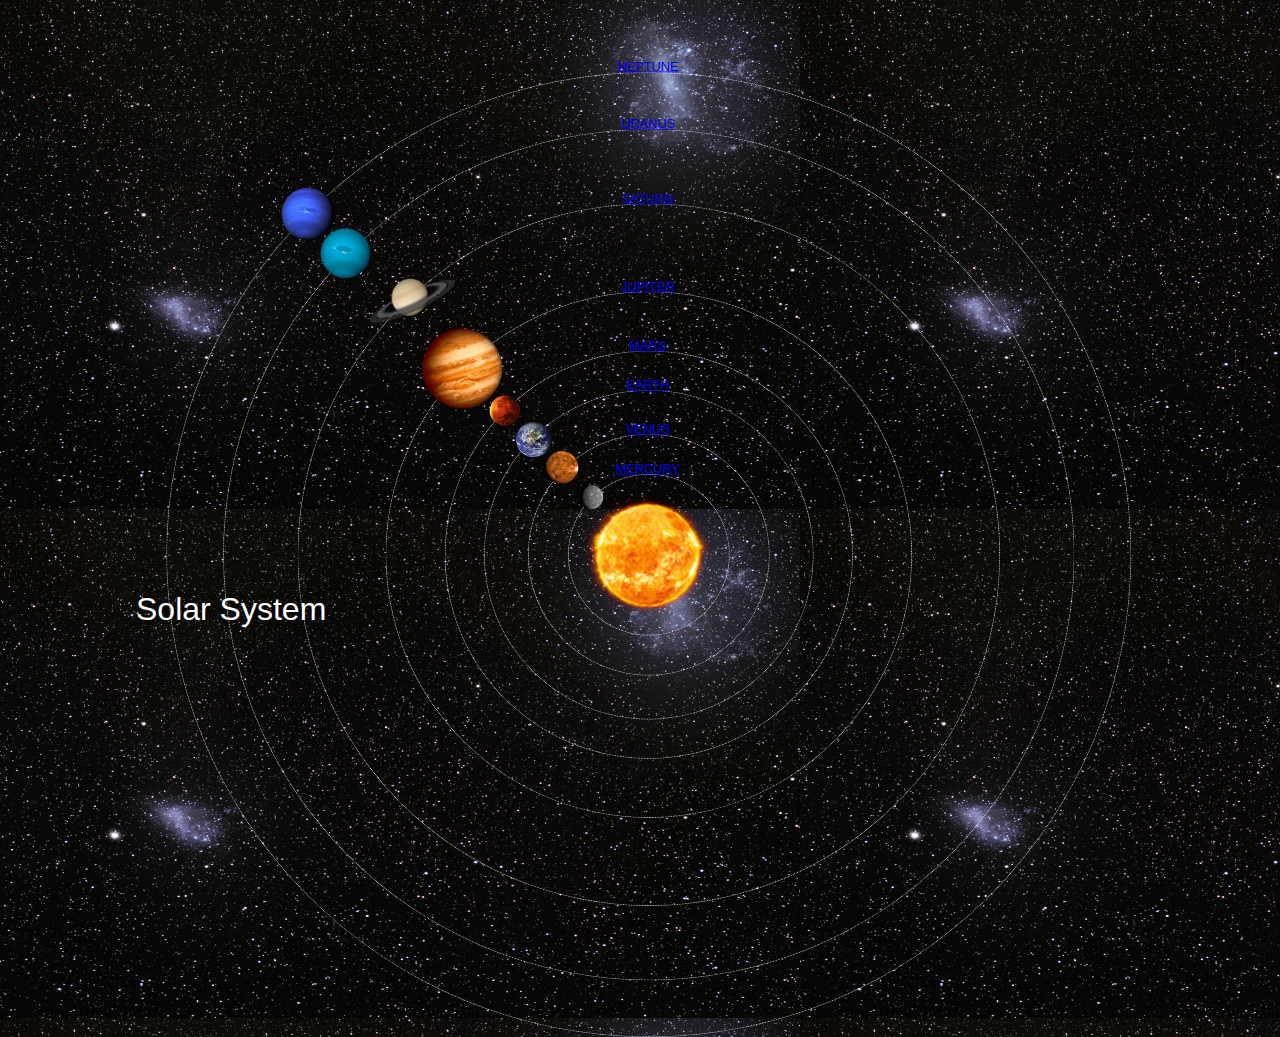
<file: index.html>
<!DOCTYPE html>
<html>
    <boby>
        <title>Solar System</title>
        <link rel="stylesheet" href="style.css"/>

    </boby>
    <head>
        <div id="container">
            <h1>Solar System</h1>
            <a href="sun.html"><img src="images/sun.png" id="sun"/></a>

            <div id="neptune-orbit">
                <a href="neptune.html"><img src="images/neptune.png" id="neptune"/></a>
            </div>
            <div id="neptune-label" class="label-box">
                <a href="neptune.html">NEPTUNE</a>
            </div>

            <div id="uranus-orbit">
                <a href="uranus.html"><img src="images/uranus.png" id="uranus"/></a>
            </div>
            <div id="uranus-label" class="label-box">
                <a href="uranus.html">URANUS</a>
            </div>

            <div id="saturn-orbit">
                <a href="saturn.html"><img src="images/saturn.png" id="saturn"/></a>
            </div>
            <div id="saturn-label" class="label-box">
                <a href="saturn.html">SATURN</a>
            </div>

            <div id="jupiter-orbit">
                <a href="jupiter.html"><img src="images/jupiter.png" id="jupiter"/></a>
            </div>
            <div id="jupiter-label" class="label-box">
                <a href="jupiter.html">JUPITER</a>
            </div>

            <div id="mars-orbit">
                <a href="mars.html"><img src="images/mars.png" id="mars"/></a>
            </div>
            <div id="mars-label" class="label-box">
                <a href="mars.html">MARS</a>
            </div>

            <div id="earth-orbit">
                <a href="earth.html"><img src="images/earth.png" id="earth"/></a>
            </div>
            <div id="earth-label" class="label-box">
                <a href="earth.html">EARTH</a>
            </div>

            <div id="venus-orbit">
                <a href="venus.html"><img src="images/venus.png" id="venus"/></a>
            </div>
            <div id="venus-label" class="label-box">
                <a href="venus.html">VENUS</a>
            </div>

            <div id="mercury-orbit">
                <a href="mercury.html"><img src="images/mercury.png" id="mercury"/></a>
            </div>
            <div id="mercury-label" class="label-box">
                <a href="mercury.html">MERCURY</a>
            </div>

        </div>

    </head>

</html>
</file>
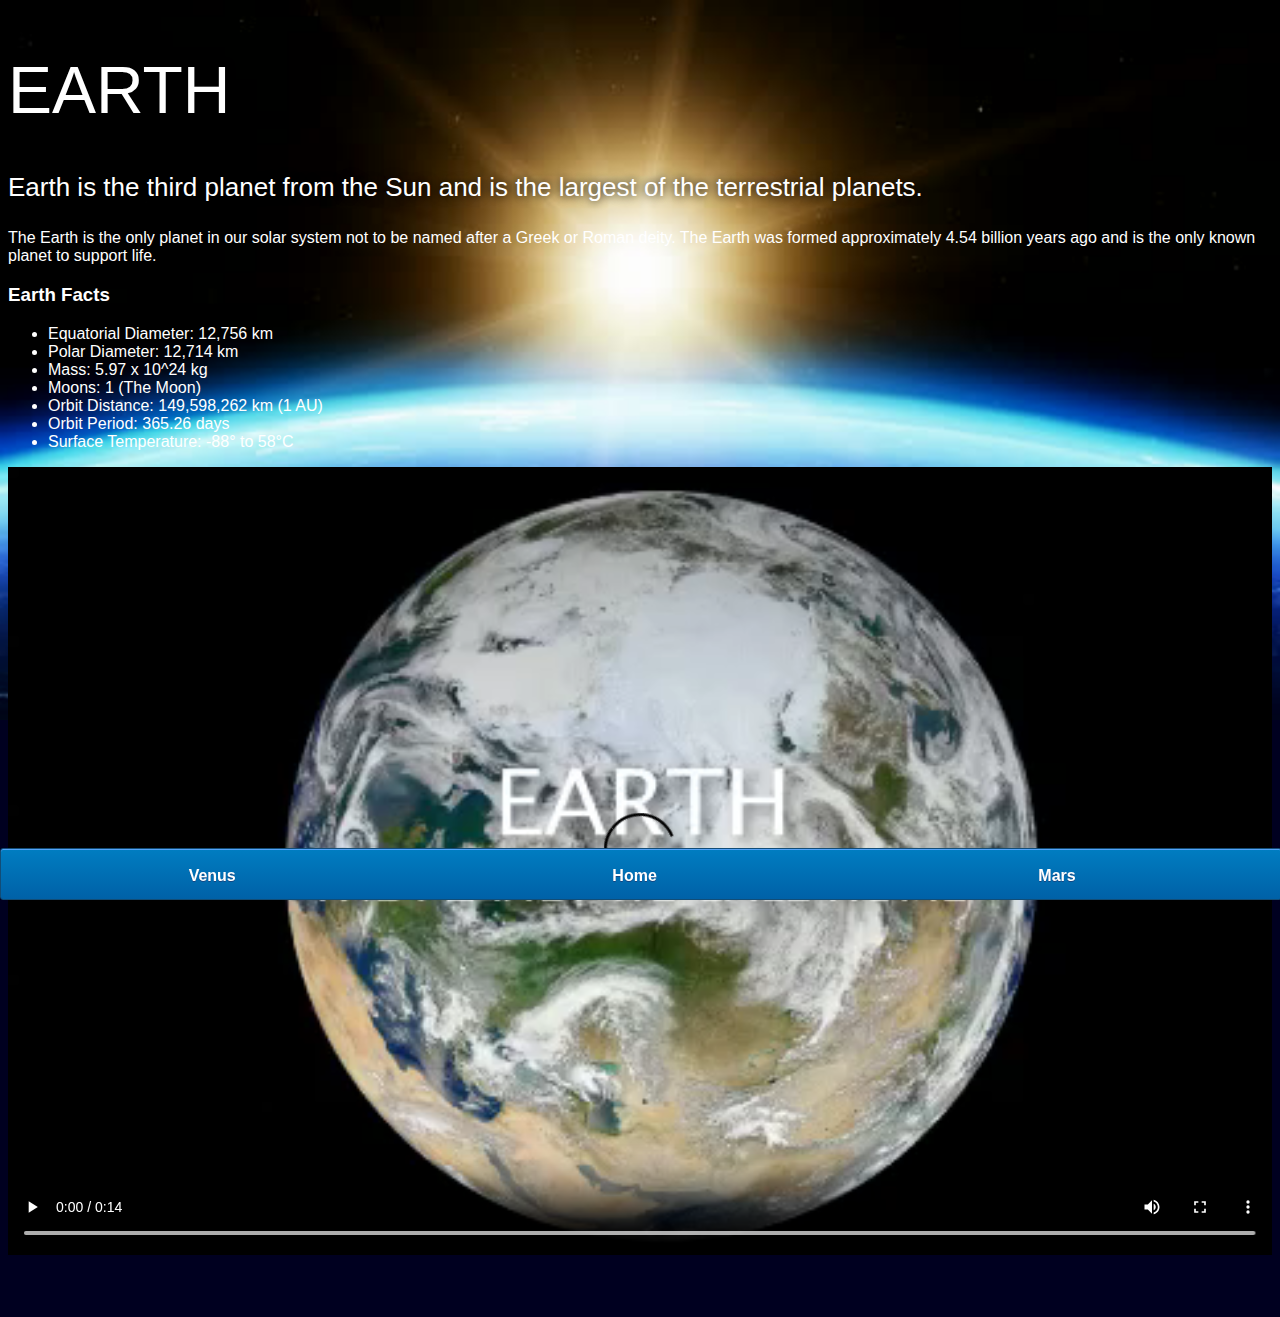
<file: earth.html>
<!DOCTYPE html>
<html>
    <head>
        <title>Solar System</title>
        <link rel="stylesheet" href="style-pages.css"/>

    </head>
    <body>
        <div id="main">
            <div id="content">
                <h1>Earth</h1>
                <p class="intro">
                    Earth is the third planet from the Sun and is the largest of the terrestrial planets. 
                </p>             

                <p>
                    The Earth is the only planet in our solar system not to be named after a Greek or Roman deity. The Earth was formed approximately 4.54 billion years ago and is the only known planet to support life.
                </p>

                <h3>Earth Facts</h3>
                <ul>
                    <li>Equatorial Diameter:	12,756 km</li>
                    <li>Polar Diameter:	12,714 km</li>
                    <li>Mass:	5.97 x 10^24 kg</li>
                    <li>Moons:	1 (The Moon)</li>
                    <li>Orbit Distance:	149,598,262 km (1 AU)</li>
                    <li>Orbit Period:	365.26 days</li>
                    <li>Surface Temperature:	-88&deg; to 58&deg;C</li>
                </ul>
                
                <video id="video" controls>
                    <source src="videos/earth-video.mp4" type="video/mp4">
                </video>
                

            </div>

            <div id="tabs-bottom">
                <a href="venus.html">Venus</a>
                <a href="index.html">Home</a>
                <a href="mars.html">Mars</a>


            </div>


        </div>

    </body>
</html>
</file>
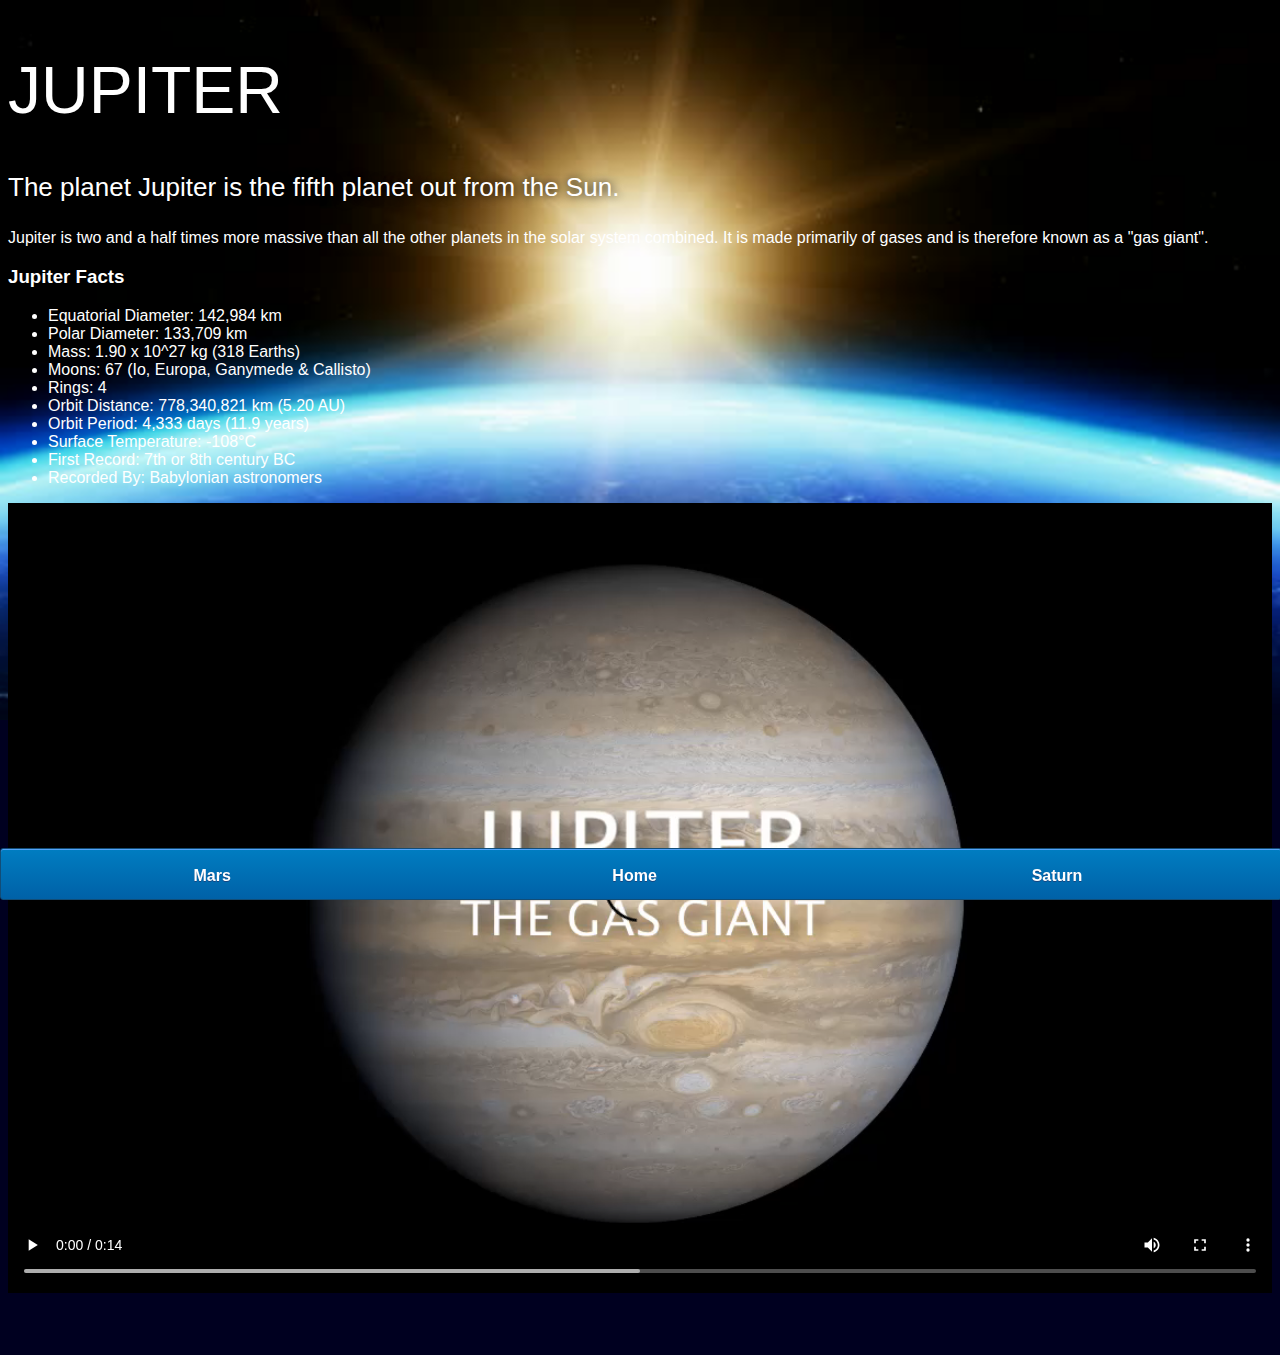
<file: jupiter.html>
<!DOCTYPE html>
<html>
    <head>
        <title>Solar System</title>
        <link rel="stylesheet" href="style-pages.css"/>

    </head>
    <body>
        <div id="main">
            <div id="content">
                <h1>Jupiter</h1>
                <p class="intro">
                    The planet Jupiter is the fifth planet out from the Sun.
                </p>             

                <p>
                    Jupiter is two and a half times more massive than all the other planets in the solar system combined. It is made primarily of gases and is therefore known as a "gas giant".
                </p>

                <h3>Jupiter Facts</h3>
                <ul>
                    <li>Equatorial Diameter:	142,984 km</li>
                    <li>Polar Diameter:	133,709 km</li>
                    <li>Mass:	1.90 x 10^27 kg (318 Earths)</li>
                    <li>Moons:	67 (Io, Europa, Ganymede & Callisto)</li>
                    <li>Rings:	4</li>
                    <li>Orbit Distance:	778,340,821 km (5.20 AU)</li>
                    <li>Orbit Period:	4,333 days (11.9 years)</li>
                    <li>Surface Temperature:	-108&deg;C</li>
                    <li>First Record:	7th or 8th century BC</li>
                    <li>Recorded By:	Babylonian astronomers</li>
                </ul>
                <video id="video" controls>
                    <source src="videos/jupiter-video.mp4" type="video/mp4">
                </video>
                
                

            </div>

            <div id="tabs-bottom">
                <a href="mars.html">Mars</a>
                <a href="index.html">Home</a>
                <a href="saturn.html">Saturn</a>


            </div>


        </div>

    </body>
</html>
</file>
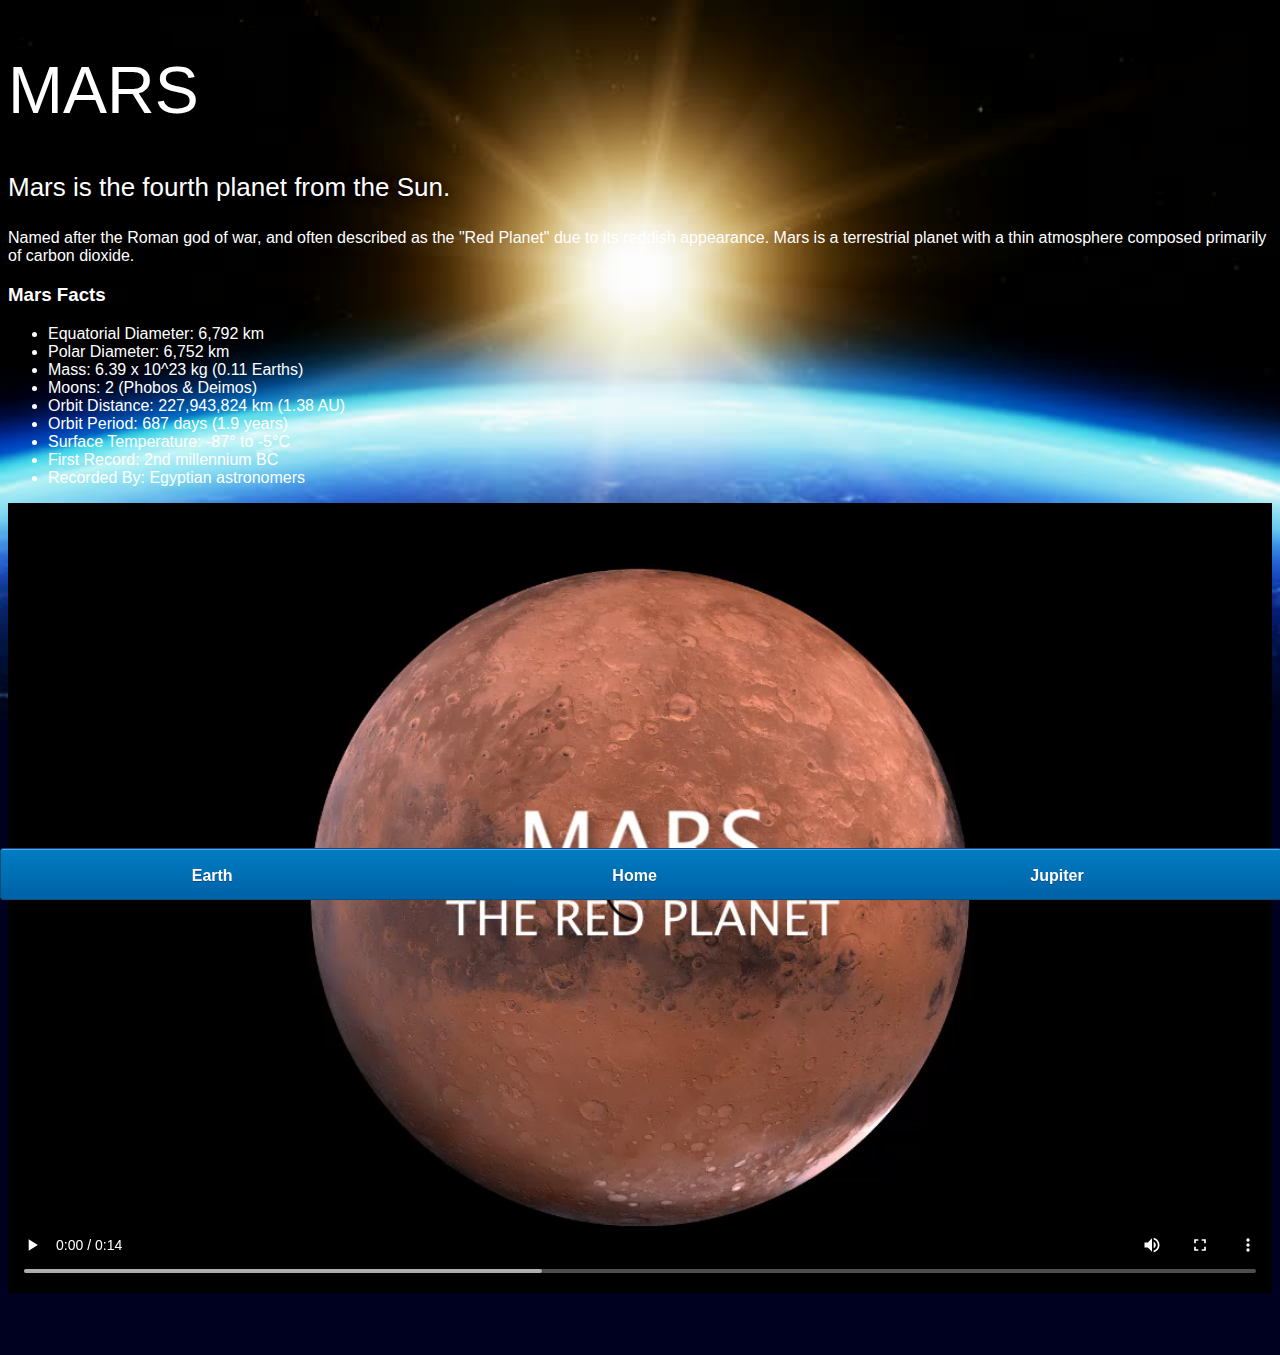
<file: mars.html>
<!DOCTYPE html>
<html>
    <head>
        <title>Solar System</title>
        <link rel="stylesheet" href="style-pages.css"/>

    </head>
    <body>
        <div id="main">
            <div id="content">
                <h1>Mars</h1>
                <p class="intro">
                    Mars is the fourth planet from the Sun.  
                </p>             

                <p>
                    Named after the Roman god of war, and often described as the "Red Planet" due to its reddish appearance. Mars is a terrestrial planet with a thin atmosphere composed primarily of carbon dioxide.
                </p>

                <h3>Mars Facts</h3>
                <ul>
                    <li>Equatorial Diameter:	6,792 km</li>
                    <li>Polar Diameter:	6,752 km</li>
                    <li>Mass:	6.39 x 10^23 kg (0.11 Earths)</li>
                    <li>Moons:	2 (Phobos & Deimos)</li>
                    <li>Orbit Distance:	227,943,824 km (1.38 AU)</li>
                    <li>Orbit Period:	687 days (1.9 years)</li>
                    <li>Surface Temperature:	-87&deg; to -5&deg;C</li>
                    <li>First Record:	2nd millennium BC</li>
                    <li>Recorded By:	Egyptian astronomers</li>
                </ul>

                <video id="video" controls>
                    <source src="videos/mars-video.mp4" type="video/mp4">
                </video>
                
                

            </div>

            <div id="tabs-bottom">
                <a href="earth.html">Earth</a>
                <a href="index.html">Home</a>
                <a href="jupiter.html">Jupiter</a>
            </div>


        </div>

    </body>
</html>
</file>
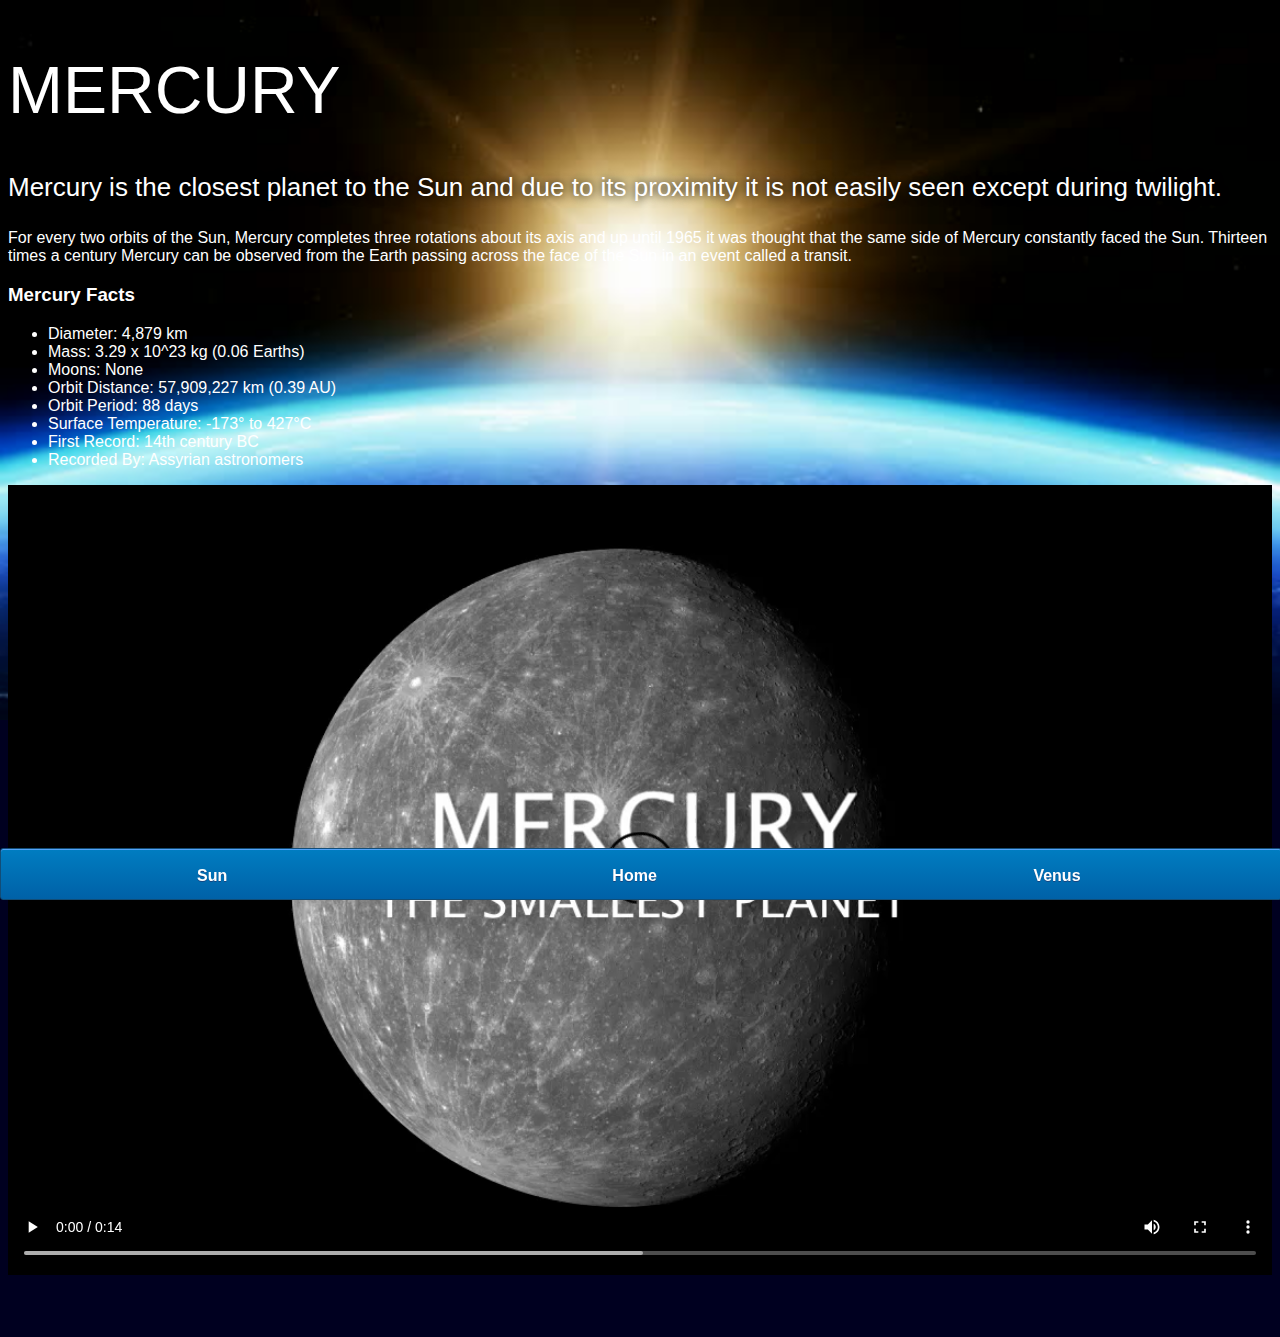
<file: mercury.html>
<!DOCTYPE html>
<html>
    <head>
        <title>Solar System</title>
        <link rel="stylesheet" href="style-pages.css"/>

    </head>
    <body>
        <div id="main">
            <div id="content">
                <h1>Mercury</h1>
                <p class="intro">
                    Mercury is the closest planet to the Sun and due to its proximity it is not easily seen except during twilight. 
                </p>             

                <p>
                    For every two orbits of the Sun, Mercury completes three rotations about its axis and up until 1965 it was thought that the same side of Mercury constantly faced the Sun. Thirteen times a century Mercury can be observed from the Earth passing across the face of the Sun in an event called a transit.
                </p>

                <h3>Mercury Facts</h3>
                <ul>
                    <li>Diameter:	4,879 km</li>
                    <li>Mass:	3.29 x 10^23 kg (0.06 Earths)</li>
                    <li>Moons:	None</li>
                    <li>Orbit Distance:	57,909,227 km (0.39 AU)</li>
                    <li>Orbit Period:	88 days</li>
                    <li>Surface Temperature:	-173&deg; to 427&deg;C</li>
                    <li>First Record:	14th century BC</li>
                    <li>Recorded By:	Assyrian astronomers</li>
                </ul>

                <video id="video" controls>
                    <source src="videos/mercury-video.mp4" type="video/mp4">
                </video>


            </div>

            <div id="tabs-bottom">
                <a href="sun.html">Sun</a>
                <a href="index.html">Home</a>
                <a href="venus.html">Venus</a>


            </div>


        </div>

    </body>
</html>
</file>
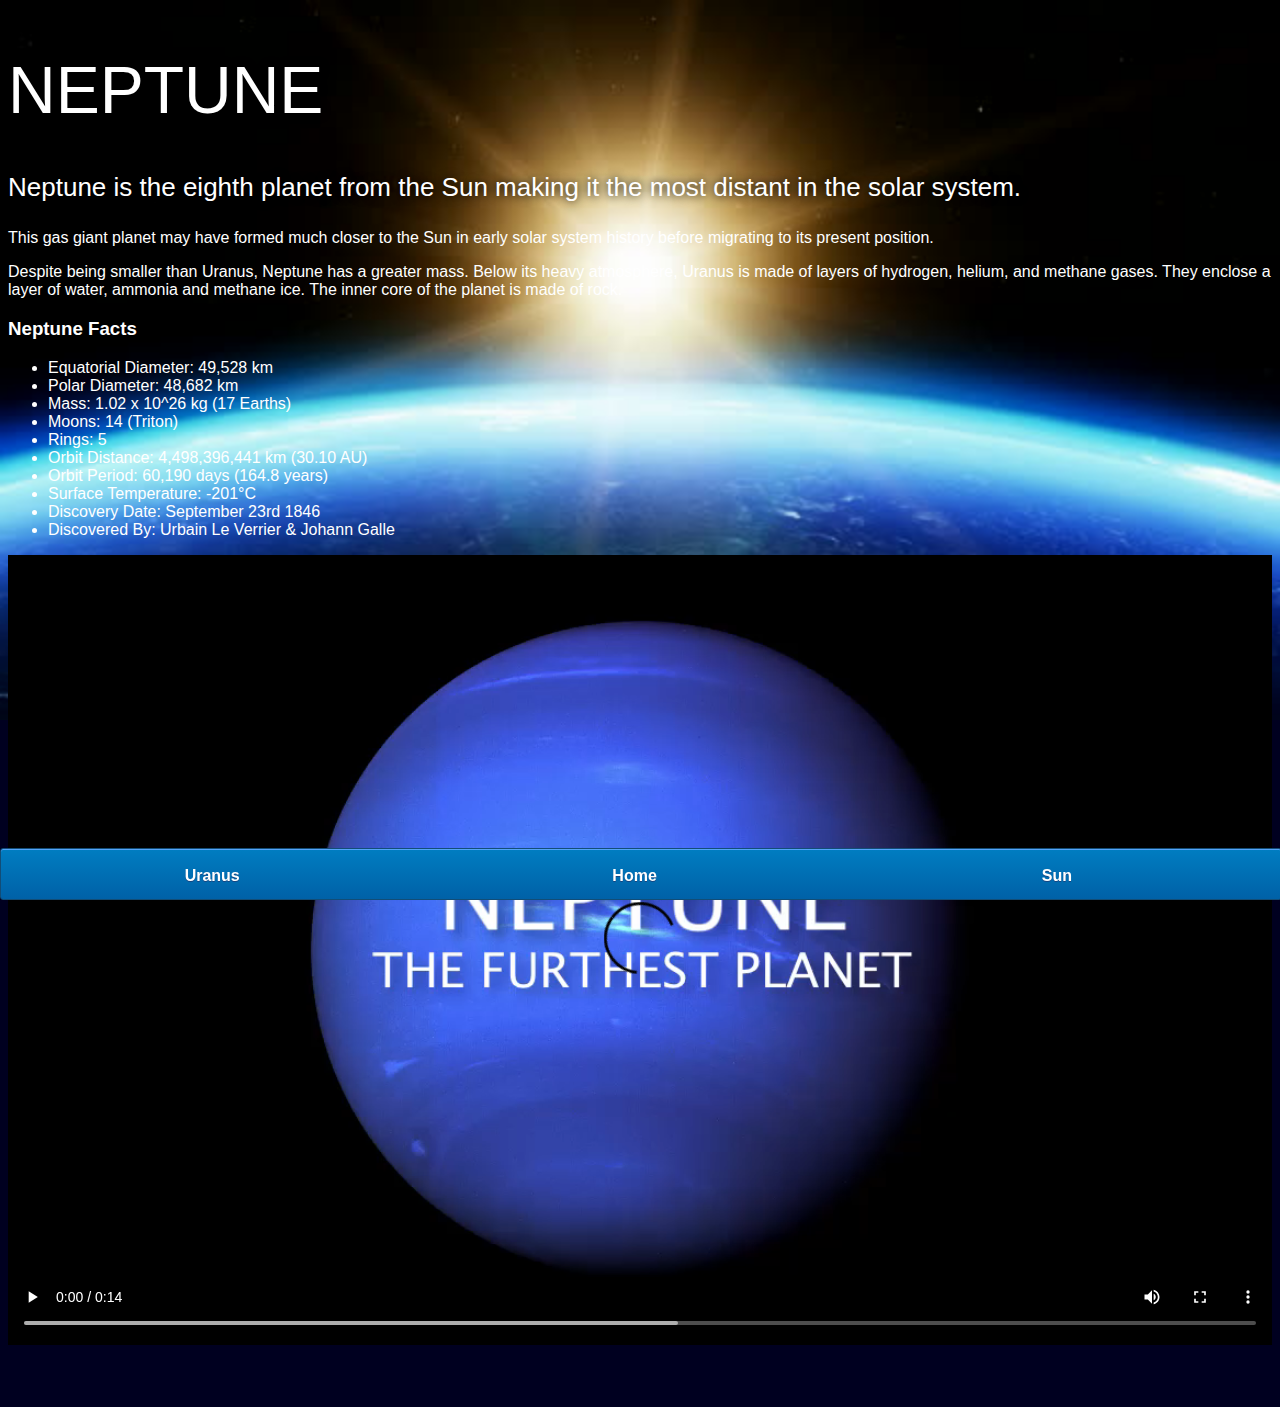
<file: neptune.html>
<!DOCTYPE html>
<html>
    <head>
        <title>Solar System</title>
        <link rel="stylesheet" href="style-pages.css"/>

    </head>
    <body>
        <div id="main">
            <div id="content"> 
                <h1>Neptune</h1>
                <p class="intro">
                    Neptune is the eighth planet from the Sun making it the most distant in the solar system. 
                </p>             
                <p>
                    This gas giant planet may have formed much closer to the Sun in early solar system history before migrating to its present position.</p>

                <p>Despite being smaller than Uranus, Neptune has a greater mass. Below its heavy atmosphere, Uranus is made of layers of hydrogen, helium, and methane gases. They enclose a layer of water, ammonia and methane ice. The inner core of the planet is made of rock.</p>

                <h3>Neptune Facts</h3>
                <ul>
                    <li>Equatorial Diameter:	49,528 km</li>
                    <li>Polar Diameter:	48,682 km</li>
                    <li>Mass:	1.02 x 10^26 kg (17 Earths)</li>
                    <li>Moons:	14 (Triton)</li>
                    <li>Rings:	5</li>
                    <li>Orbit Distance:	4,498,396,441 km (30.10 AU)</li>
                    <li>Orbit Period:	60,190 days (164.8 years)</li>
                    <li>Surface Temperature:	-201&deg;C</li>
                    <li>Discovery Date:	September 23rd 1846</li>
                    <li>Discovered By:	Urbain Le Verrier & Johann Galle</li>
                </ul>

                <video id="video" controls>
                    <source src="videos/neptune-video.mp4" type="video/mp4">
                </video>

            </div>

            <div id="tabs-bottom">
                
                <a href="uranus.html">Uranus</a>
                <a href="index.html">Home</a>
                <a href="sun.html">Sun</a>


            </div>


        </div>

    </body>
</html>
</file>
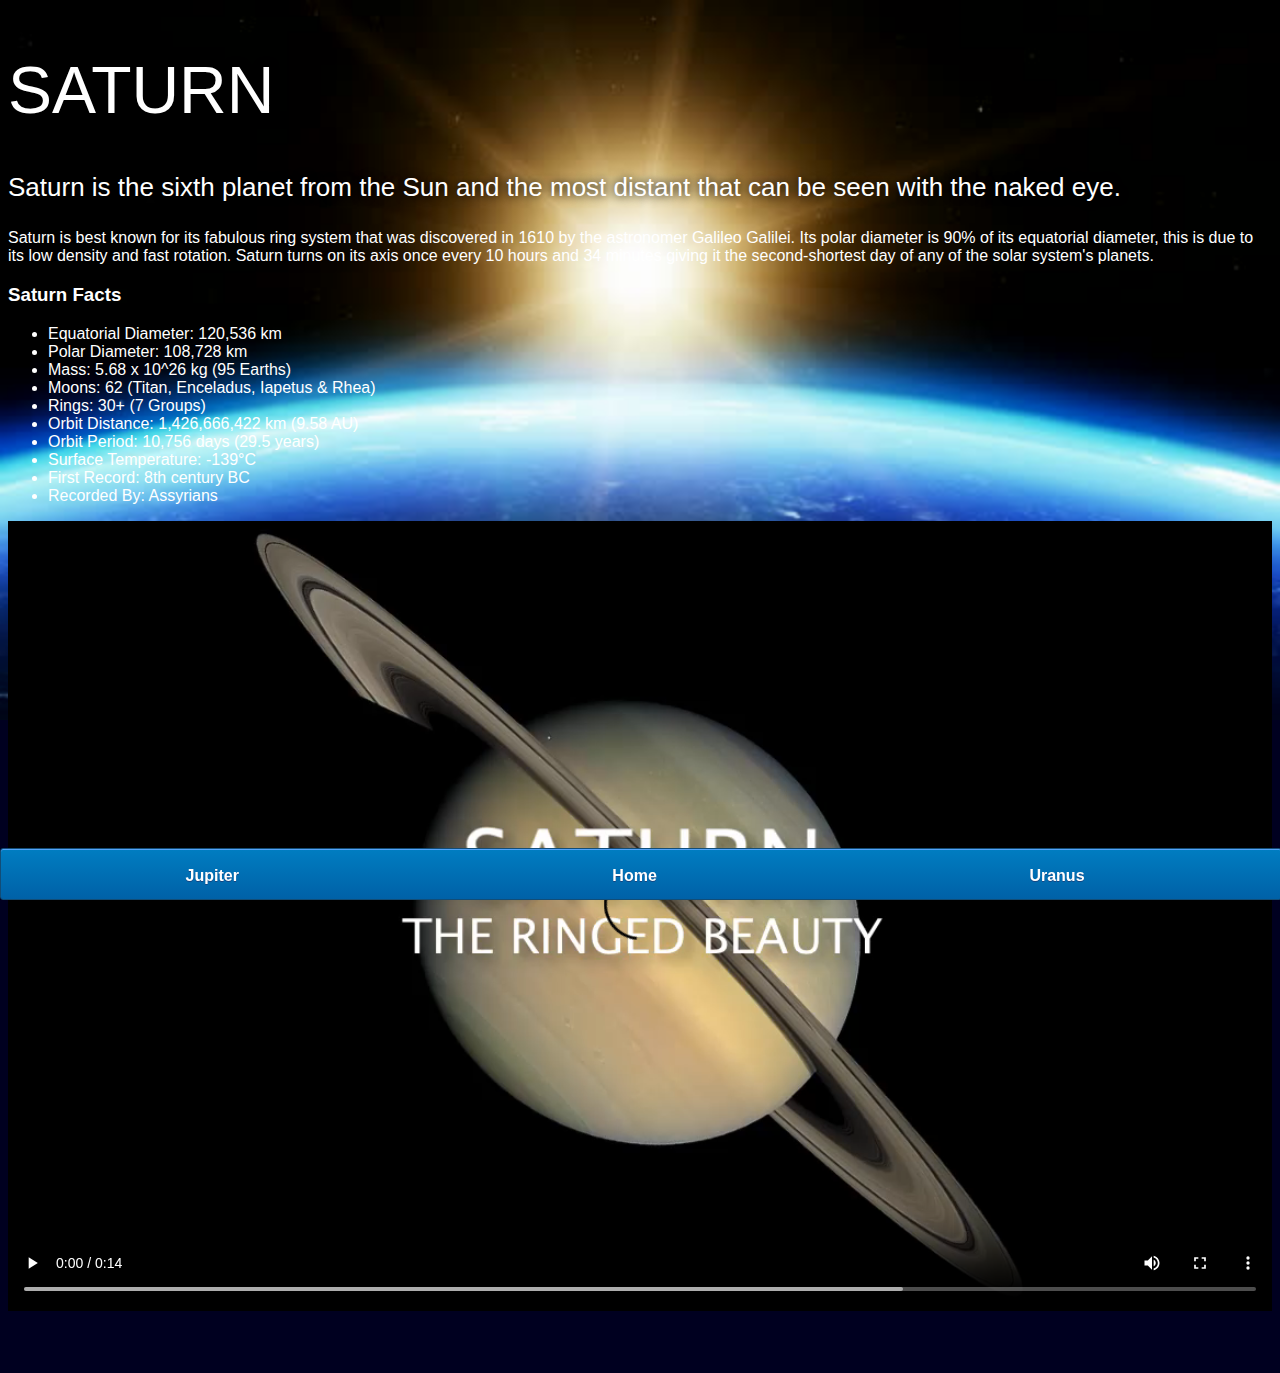
<file: saturn.html>
<!DOCTYPE html>
<html>
    <head>
        <title>Solar System</title>
        <link rel="stylesheet" href="style-pages.css"/>

    </head>
    <body>
        <div id="main">
            <div id="content">
                <h1>Saturn</h1>
                <p class="intro">
                    Saturn is the sixth planet from the Sun and the most distant that can be seen with the naked eye.
                </p>             

                <p>
                    Saturn is best known for its fabulous ring system that was discovered in 1610 by the astronomer Galileo Galilei. Its polar diameter is 90% of its equatorial diameter, this is due to its low density and fast rotation. Saturn turns on its axis once every 10 hours and 34 minutes giving it the second-shortest day of any of the solar system's planets.
                </p>

                <h3>Saturn Facts</h3>
                <ul>
                    <li>Equatorial Diameter:	120,536 km</li>
                    <li>Polar Diameter:	108,728 km</li>
                    <li>Mass:	5.68 x 10^26 kg (95 Earths)</li>
                    <li>Moons:	62 (Titan, Enceladus, Iapetus & Rhea)</li>
                    <li>Rings:	30+ (7 Groups)</li>
                    <li>Orbit Distance:	1,426,666,422 km (9.58 AU)</li>
                    <li>Orbit Period:	10,756 days (29.5 years)</li>
                    <li>Surface Temperature:	-139&deg;C</li>
                    <li>First Record:	8th century BC</li>
                    <li>Recorded By:	Assyrians</li>
                </ul>

                <video id="video" controls>
                    <source src="videos/saturn-video.mp4" type="video/mp4">
                </video>
                
                

            </div>

            <div id="tabs-bottom">
                <a href="jupiter.html">Jupiter</a>
                <a href="index.html">Home</a>
                <a href="uranus.html">Uranus</a>
            </div>


        </div>

    </body>
</html>
</file>
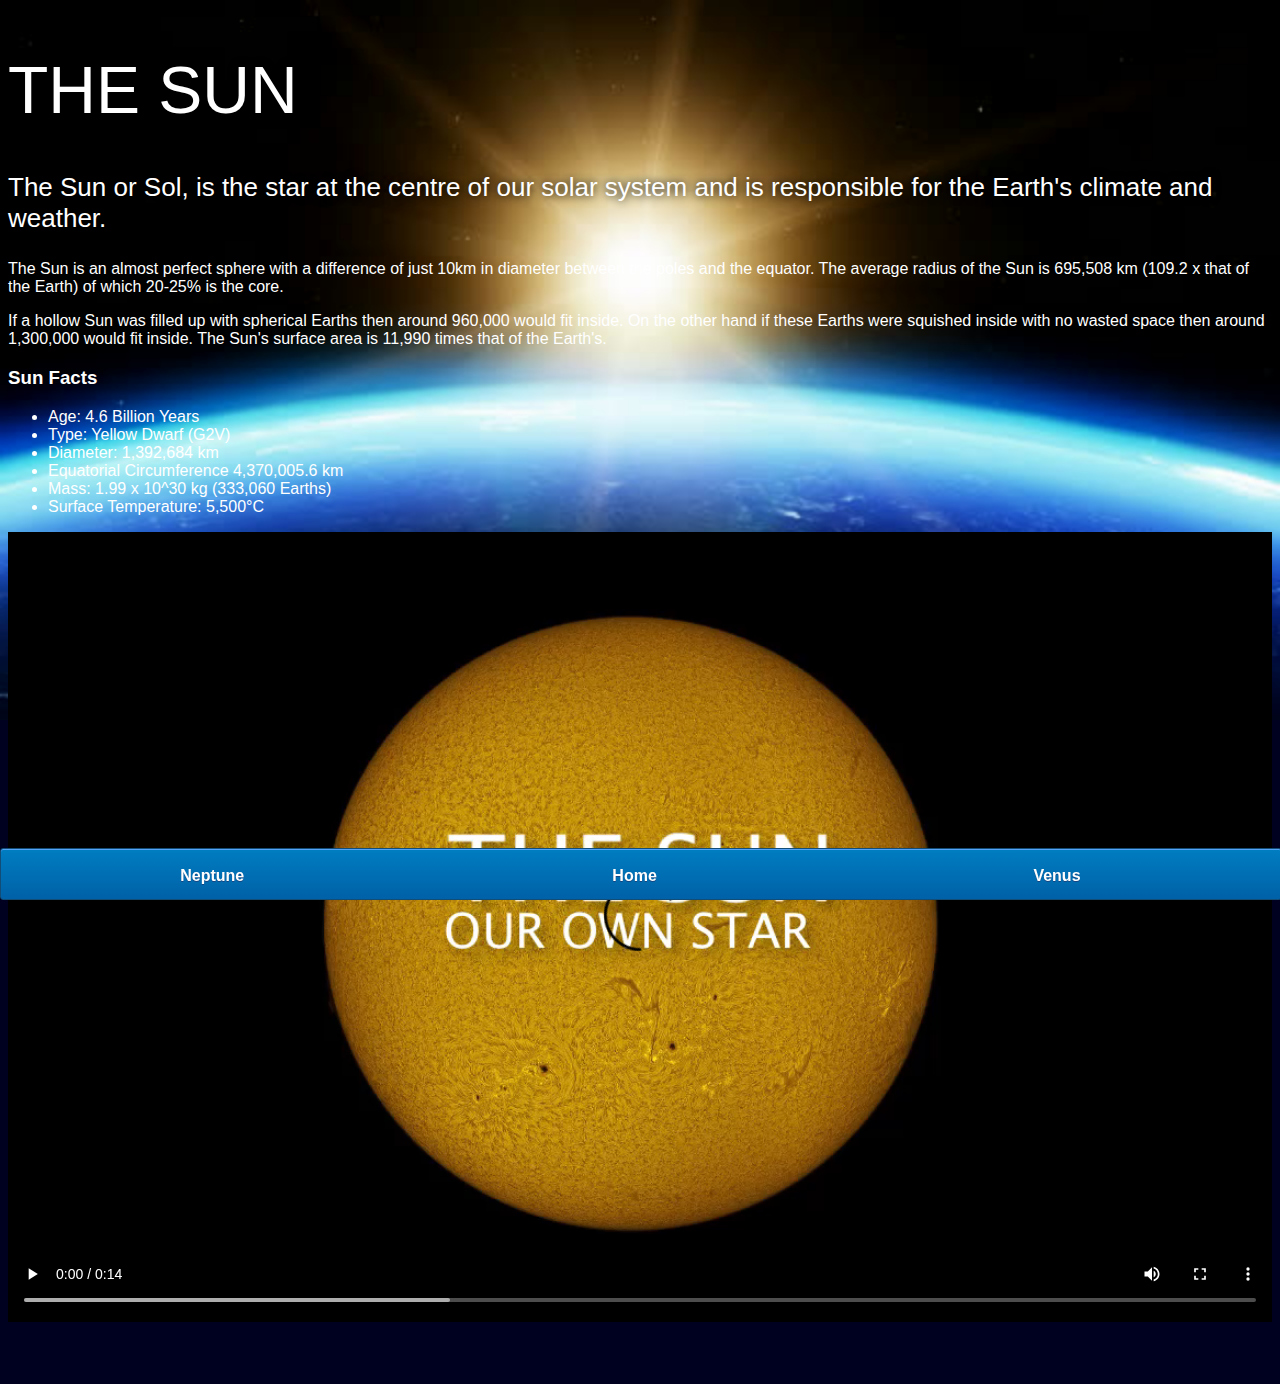
<file: sun.html>
<!DOCTYPE html>
<html>
    <head>
        <title>Solar System</title>
        <link rel="stylesheet" href="style-pages.css"/>

    </head>
    <body>
        <div id="main">
            <div id="content">
                <h1>The Sun</h1>
                <p class="intro">
                    The Sun or Sol, is the star at the centre of our solar system and is responsible for the Earth's climate and weather. 
                </p>             

                <p>
                    The Sun is an almost perfect sphere with a difference of just 10km in diameter between the poles and the equator. The average radius of the Sun is 695,508 km (109.2 x that of the Earth) of which 20-25% is the core.
                </p>
                <p>
                    If a hollow Sun was filled up with spherical Earths then around 960,000 would fit inside. On the other hand if these Earths were squished inside with no wasted space then around 1,300,000 would fit inside. The Sun's surface area is 11,990 times that of the Earth's.
                </p>

                <h3>Sun Facts</h3>
                <ul>
                    <li>Age:	4.6 Billion Years</li>
                    <li>Type:	Yellow Dwarf (G2V)</li>
                    <li>Diameter:	1,392,684 km</li>
                    <li>Equatorial Circumference	4,370,005.6 km</li>
                    <li>Mass:	1.99 x 10^30 kg (333,060 Earths)</li>
                    <li>Surface Temperature:	5,500°C</li>
                </ul>

                <video id="video" controls>
                    <source src="videos/sun-video.mp4" type="video/mp4">
                </video>

            </div>

            <div id="tabs-bottom">
                <a href="neptune.html">Neptune</a>
                <a href="index.html">Home</a>
                <a href="venus.html">Venus</a>

            </div>




        </div>

    </body>
</html>
</file>
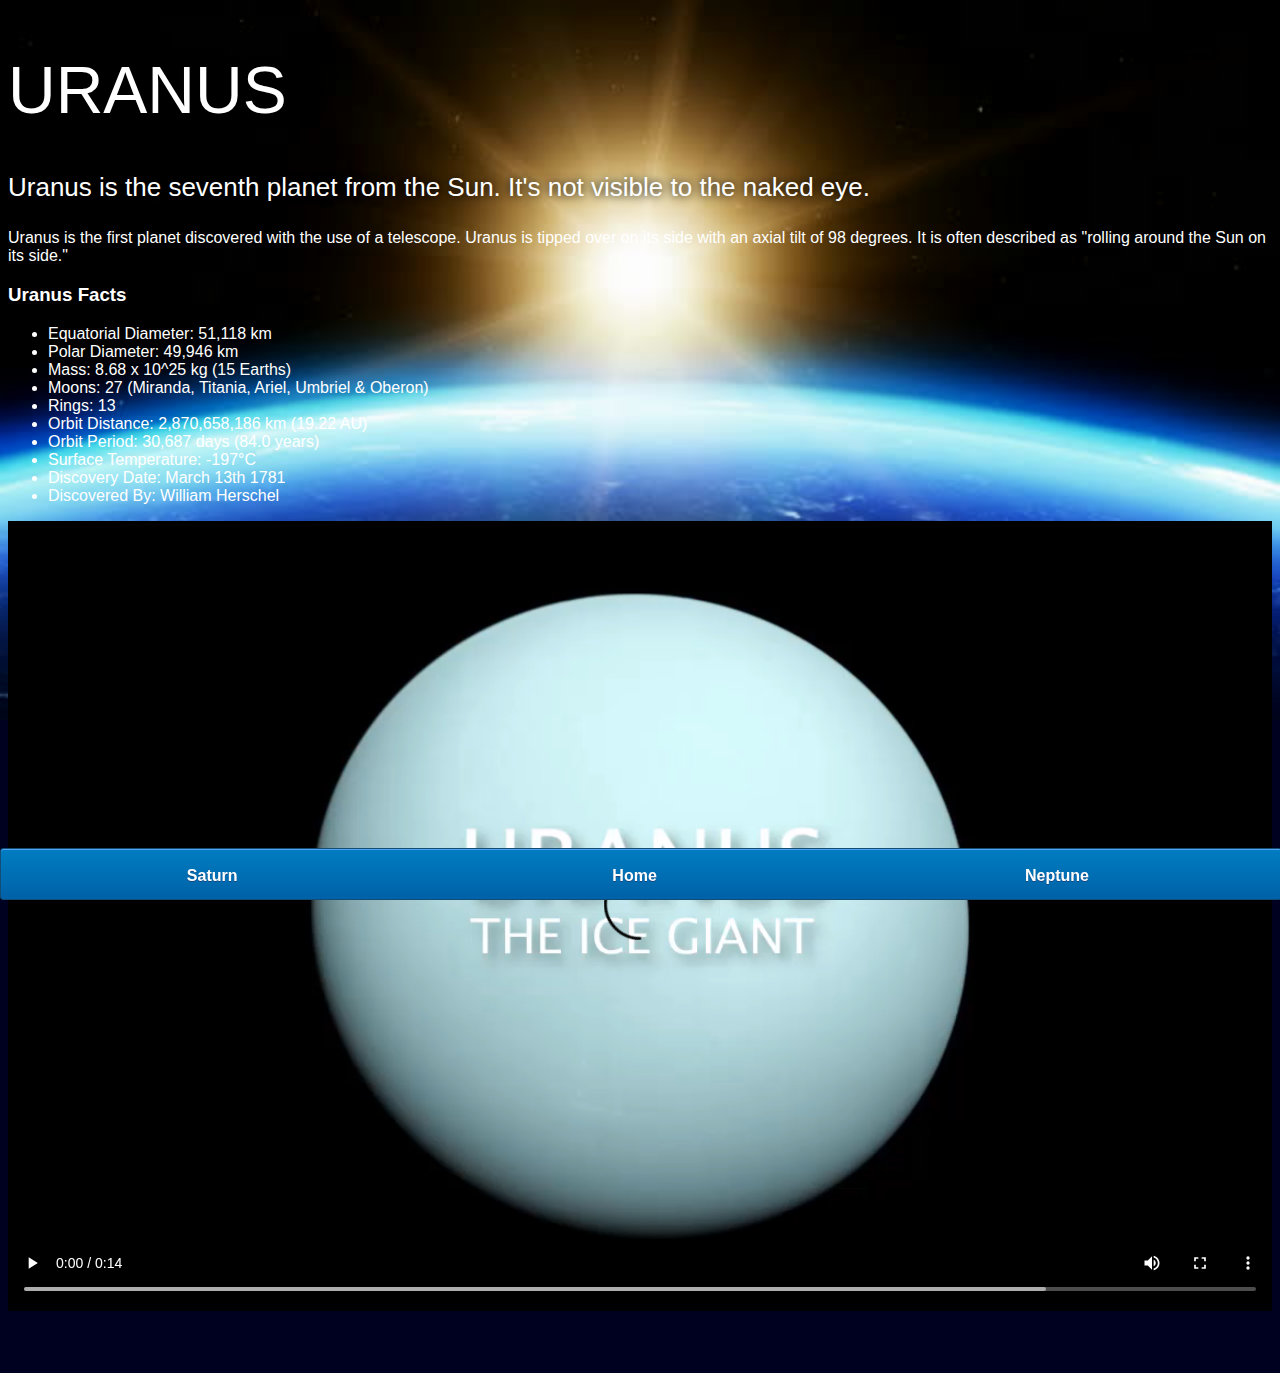
<file: uranus.html>
<!DOCTYPE html>
<html>
    <head>
        <title>Solar System</title>
        <link rel="stylesheet" href="style-pages.css"/>

    </head>
    <body>
        <div id="main">
            <div id="content">
                <h1>Uranus</h1>
                <p class="intro">
                    Uranus is the seventh planet from the Sun. It's not visible to the naked eye.
                </p>             

                <p>
                    Uranus is the first planet discovered with the use of a telescope. Uranus is tipped over on its side with an axial tilt of 98 degrees. It is often described as "rolling around the Sun on its side."
                </p>

                <h3>Uranus Facts</h3>
                <ul>
                    <li>Equatorial Diameter:	51,118 km</li>
                    <li>Polar Diameter:	49,946 km</li>
                    <li>Mass:	8.68 x 10^25 kg (15 Earths)</li>
                    <li>Moons:	27 (Miranda, Titania, Ariel, Umbriel & Oberon)</li>
                    <li>Rings:	13</li>
                    <li>Orbit Distance:	2,870,658,186 km (19.22 AU)</li>
                    <li>Orbit Period:	30,687 days (84.0 years)</li>
                    <li>Surface Temperature:	-197&deg;C</li>
                    <li>Discovery Date:	March 13th 1781</li>
                    <li>Discovered By:	William Herschel</li>
                </ul>

                <video id="video" controls>
                    <source src="videos/uranus-video.mp4" type="video/mp4">
                </video>
                
                

            </div>

            <div id="tabs-bottom">
                <a href="saturn.html">Saturn</a>
                <a href="index.html">Home</a>
                <a href="neptune.html">Neptune</a>


            </div>


        </div>

    </body>
</html>
</file>
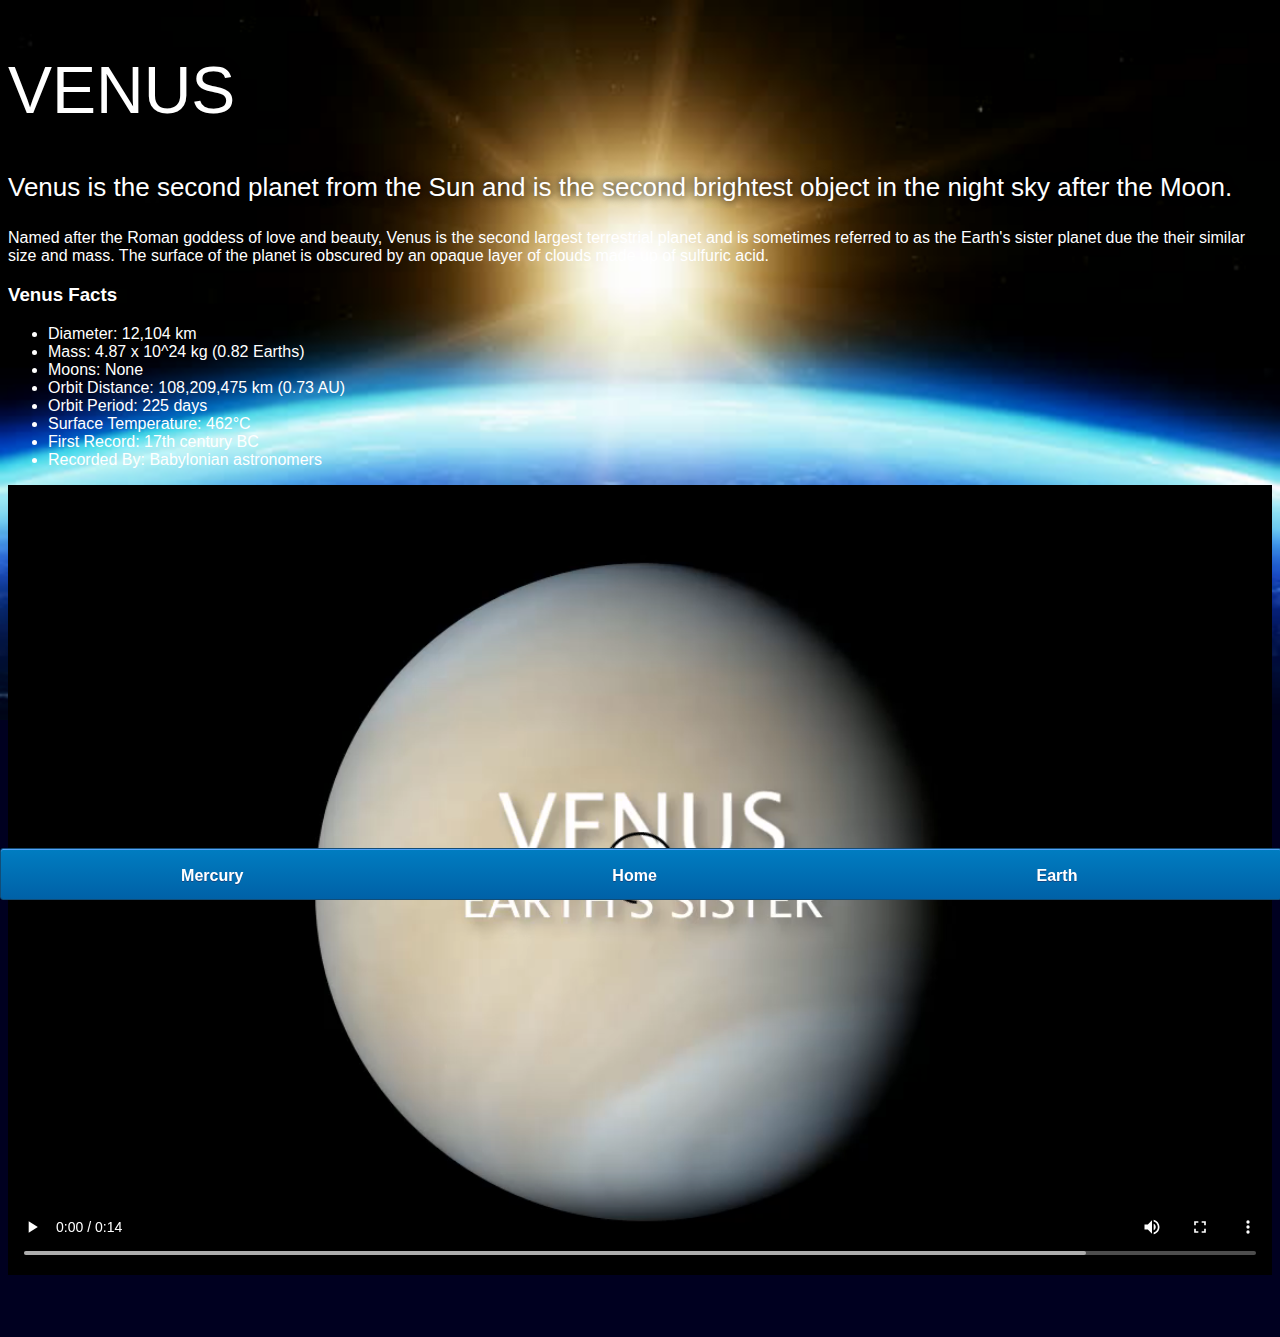
<file: venus.html>
<!DOCTYPE html>
<html>
    <head>
        <title>Solar System</title>
        <link rel="stylesheet" href="style-pages.css"/>

    </head>
    <body>
        <div id="main">
            <div id="content">
                <h1>Venus</h1>
                <p class="intro">
                    Venus is the second planet from the Sun and is the second brightest object in the night sky after the Moon. 
                </p>             

                <p>
                    Named after the Roman goddess of love and beauty, Venus is the second largest terrestrial planet and is sometimes referred to as the Earth's sister planet due the their similar size and mass. The surface of the planet is obscured by an opaque layer of clouds made up of sulfuric acid.
                </p>

                <h3>Venus Facts</h3>
                <ul>
                    <li>Diameter:	12,104 km</li>
                    <li>Mass:	4.87 x 10^24 kg (0.82 Earths)</li>
                    <li>Moons:	None</li>
                    <li>Orbit Distance:	108,209,475 km (0.73 AU)</li>
                    <li>Orbit Period:	225 days</li>
                    <li>Surface Temperature:	462&deg;C</li>
                    <li>First Record:	17th century BC</li>
                    <li>Recorded By:	Babylonian astronomers</li>
                </ul>
                
                <video id="video" controls>
                    <source src="videos/venus-video.mp4" type="video/mp4">
                </video>

                

            </div>

            <div id="tabs-bottom">
                <a href="mercury.html">Mercury</a>
                <a href="index.html">Home</a>
                <a href="earth.html">Earth</a>


            </div>


        </div>

    </body>
</html>
</file>
<file: style.css>
body{
    width: 100%;
    height: 100%;
    background: url("images/space.png");
    overflow: hidden;
}

h1{
    font-family: sans-serif;
    font-weight: 100;
    font-size: 40px;
    text-shadow: 0 0 10px #000000;
    color: #ffffff;
}

/*==================== SUN ====================*/

#sun{
    position: absolute;
    z-index: 1000;
    width: 160px;
    bottom: 10px;
    left: 50%;
    margin-left: -80px;
    
}

/*==================== NEPTUNE ====================*/

#neptune{
    width: 66px;
    height: 66px;
    margin: 143px;
    z-index: 1000;

    animation: spin-right 8s linear infinite;
    -webkit-animation: spin-right 8s linear infinite;

}

#neptune-orbit{
    position: absolute;
    width: 1204px;
    height: 1204px;
    bottom: -512px;
    left: 50%;
    margin-left: -602px;
    border: 1px dotted #ffffff;
    border-radius: 50%;

    animation: spin-left 14s linear infinite;
    -webkit-animation: spin-left 14s linear infinite;
}

#neptune-label{
    bottom: 692px;
}

/*==================== URANUS ====================*/

#uranus{
    width: 66px;
    height: 66px;
    margin: 120px;
    z-index: 1000;

    animation: spin-right 8s linear infinite;
    -webkit-animation: spin-right 8s linear infinite;

}

#uranus-orbit{
    position: absolute;
    width: 1062px;
    height: 1062px;
    bottom: -441px;
    left: 50%;
    margin-left: -531px;
    border: 1px dotted #ffffff;
    border-radius: 50%;

    animation: spin-left 15s linear infinite;
    -webkit-animation: spin-left 15s linear infinite;
}

#uranus-label{
    bottom: 620px;
}

/*==================== SATURN ====================*/

#saturn{
    width: 110px;
    margin: 85px;
    z-index: 1000;

    animation: spin-right 13s linear infinite;
    -webkit-animation: spin-right 13s linear infinite;

}

#saturn-orbit{
    position: absolute;
    width: 876px;
    height: 876px;
    bottom: -348px;
    left: 50%;
    margin-left: -438px;
    border: 1px dotted #ffffff;
    border-radius: 50%;

    animation: spin-left 13s linear infinite;
    -webkit-animation: spin-left 13s linear infinite;
}

#saturn-label{
    bottom: 527px;
}

/*==================== JUPITER ====================*/

#jupiter{
    width: 100px;
    height: 100px;
    margin: 45px;
    z-index: 1000;

    animation: spin-right 10s linear infinite;
    -webkit-animation: spin-right 10s linear infinite;

}

#jupiter-orbit{
    position: absolute;
    width: 656px;
    height: 656px;
    bottom: -238px;
    left: 50%;
    margin-left: -328px;
    border: 1px dotted #ffffff;
    border-radius: 50%;

    animation: spin-left 10s linear infinite;
    -webkit-animation: spin-left 10s linear infinite;
}

#jupiter-label{
    bottom: 417px;
}

/*==================== MARS ====================*/

#mars{
    width: 38px;
    height: 38px;
    margin: 55px;
    z-index: 1000;

    animation: spin-right 3s linear infinite;
    -webkit-animation: spin-right 3s linear infinite;

}

#mars-orbit{
    position: absolute;
    width: 508px;
    height: 508px;
    bottom: -164px;
    left: 50%;
    margin-left: -254px;
    border: 1px dotted #ffffff;
    border-radius: 50%;

    animation: spin-left 4s linear infinite;
    -webkit-animation: spin-left 4s linear infinite;
}

#mars-label{
    bottom: 343px;
}

/*==================== EARTH ====================*/

#earth{
    width: 50px;
    height: 50px;
    margin: 36px;
    z-index: 1000;

    animation: spin-right 3s linear infinite;
    -webkit-animation: spin-right 3s linear infinite;

}

#earth-orbit{
    position: absolute;
    width: 410px;
    height: 410px;
    bottom: -115px;
    left: 50%;
    margin-left: -205px;
    border: 1px dotted #ffffff;
    border-radius: 50%;

    animation: spin-left 5s linear infinite;
    -webkit-animation: spin-left 5s linear infinite;
}

#earth-label{
    bottom: 294px;
}

/*==================== VENUS ====================*/

#venus{
    width: 50px;
    height: 50px;
    margin: 16px;
    z-index: 1000;

}

#venus-orbit{
    position: absolute;
    width: 300px;
    height: 300px;
    bottom: -60px;
    left: 50%;
    margin-left: -150px;
    border: 1px dotted #ffffff;
    border-radius: 50%;

    animation: spin-left 4s linear infinite;
    -webkit-animation: spin-left 4s linear infinite;
}

#venus-label{
    bottom: 239px;
}

/*==================== MERCURY ====================*/

#mercury{
    width: 40px;
    height: 40px;
    margin: 8px;
    z-index: 1000;

}

#mercury-orbit{
    position: absolute;
    z-index: 1;
    width: 200px;
    height: 200px;
    bottom: -10px;
    left: 50%;
    margin-left: -100px;
    border: 1px dotted #ffffff;
    border-radius: 50%;

    animation: spin-left 2s linear infinite;
    -webkit-animation: spin-left 2s linear infinite;
}

#mercury-label{
    bottom: 189px;
}

/*==================== PLEASE REMOVE ====================*/
#container{
    transform: scale(0.8, 0.8) translate(0, 700px);
}

/*==================== LABEL BOX ====================*/

.label-box{
    position: absolute;
    width: 150px;
    left: 50%;
    margin-left: -75px;
    text-align: center;
    color: #ffffff;
    font-weight: 100;
    font-family: sans-serif;
}

.label-box a:visited{
    color:white;
}

/*==================== ANIMATION ====================*/
@keyframes spin-left{
    100%{
        transform: rotate(-360deg);
        -webkit-transform: rotate(-360deg);
    }
}

@keyframes spin-right{
    100%{
        transform: rotate(360deg);
        -webkit-transform: rotate(360deg);
    }
}
</file>
<file: style-pages.css>
body{
    margin: 0;
    padding: 0;
    width: 100%;
    background-color: #000020;
    font-family: sans-serif;
    background-image: url(images/earth-sunrise.jpg);
    background-repeat: no-repeat;
    background-size: 100%;
    color: #ffffff;
}

h1{
    font-weight: 100;
    font-size: 66px;
    text-shadow: 0 0 10px #000000;
    text-transform: uppercase;
}

p.intro{
    font-size: 26px;
    font-weight: 200;
    text-shadow: 0 0 10px #000000;
}

#content{
    margin-bottom: 50px;
    padding: 8px;
}

#video{
    width: 100%;
}

/*==================== BOTTOM TABS ====================*/

#tabs-bottom{
    position: fixed;
    bottom: 0;
    left: 0;
    z-index: 500;
    display: inline-block;
    width: 100%;
    height: 50px;

    box-shadow: inset 0px 1px 0px 0px #54a3f7;
    background: linear-gradient(#007dc1, #0061a7);
    border-radius: 3px;
    border: 1px solid #124d77;
}

#tabs-bottom a{
    float: left;
    display: block;
    width: 33%;
    height: 35px;
    font-weight: 700;
    color: #ffffff;
    text-align: center;
    text-decoration: none;
    text-shadow: 0px 1px 0px #154682;
    padding-top: 18px;

}
</file>
